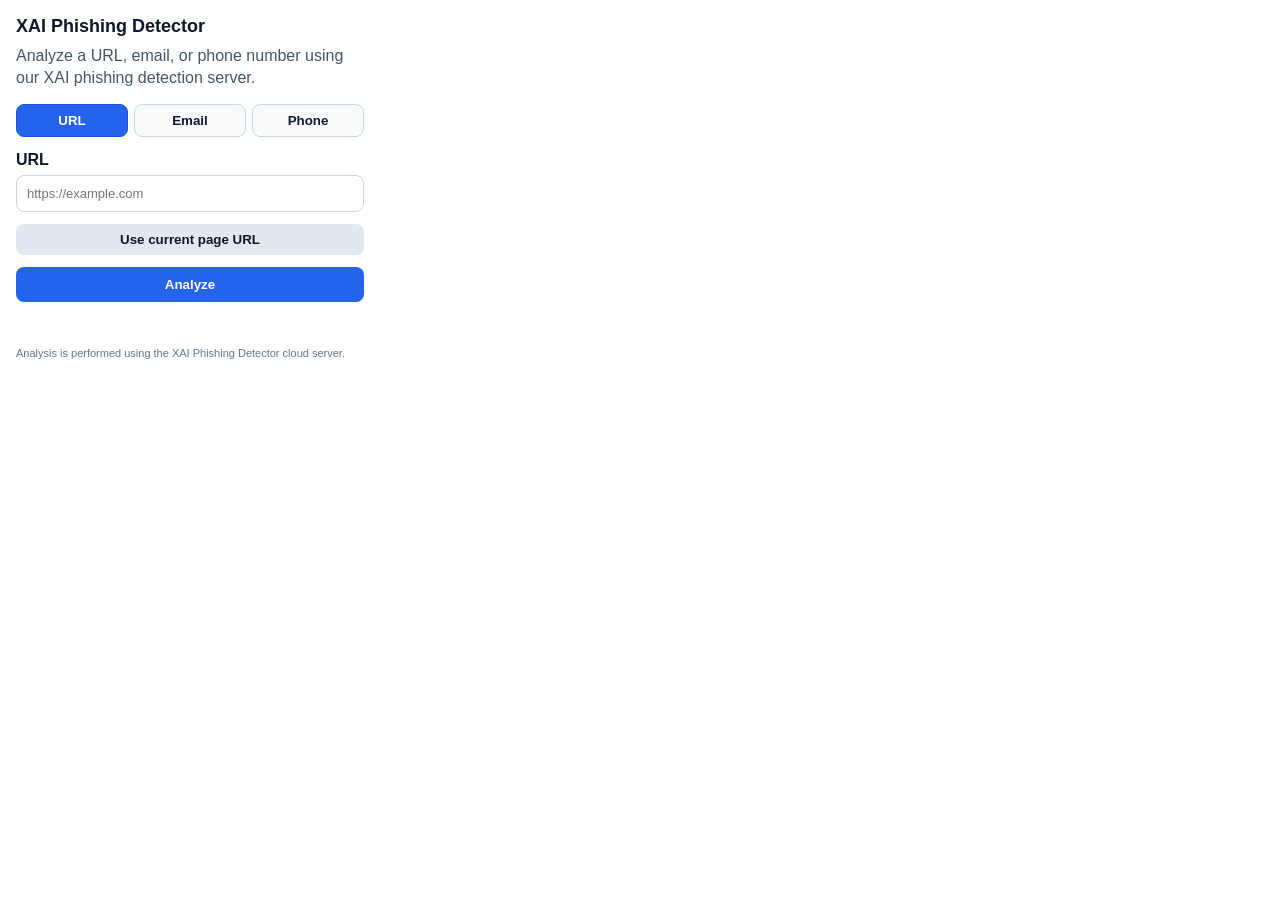
<file: extension/popup.html>
<!DOCTYPE html>
<html lang="en">
<head>
  <meta charset="UTF-8" />
  <meta name="viewport" content="width=device-width, initial-scale=1.0" />
  <title>XAI Phishing Detector</title>
  <link rel="stylesheet" href="styles.css" />
</head>

<body>

  <div class="container">

    <h1>XAI Phishing Detector</h1>

    <p class="description">
      Analyze a URL, email, or phone number using our
      XAI phishing detection server.
    </p>


    <!-- ======================================================
         ANALYSIS MODE SELECTOR
    ======================================================= -->

    <div class="selectors">

      <button
        class="mode-btn active"
        data-mode="url"
        type="button">
        URL
      </button>

      <button
        class="mode-btn"
        data-mode="email"
        type="button">
        Email
      </button>

      <button
        class="mode-btn"
        data-mode="phone"
        type="button">
        Phone
      </button>

    </div>


    <!-- ======================================================
         ANALYSIS FORM
    ======================================================= -->

    <form id="analyze-form">


      <!-- ================= URL PANEL ================= -->

      <div class="panel" id="url-panel">

        <label for="url-input">
          URL
        </label>

        <input
          id="url-input"
          name="url"
          type="text"
          placeholder="https://example.com"
          autocomplete="off"
        />

        <button
          type="button"
          id="fill-url-btn"
          class="small-btn">
          Use current page URL
        </button>

      </div>


      <!-- ================= EMAIL PANEL ================= -->

      <div
        class="panel hidden"
        id="email-panel">

        <label for="email-sender">
          Sender Email
        </label>

        <input
          id="email-sender"
          name="sender"
          type="email"
          placeholder="security@example.com"
          autocomplete="off"
        />

        <p class="note">
          This mode analyzes only the sender email address.
          No subject or email body is required.
        </p>

      </div>


      <!-- ================= PHONE PANEL ================= -->

      <div
        class="panel hidden"
        id="phone-panel">

        <label for="phone-input">
          Phone Number
        </label>

        <input
          id="phone-input"
          name="phone"
          type="text"
          placeholder="+1 800 123 4567"
          autocomplete="off"
        />

      </div>


      <!-- ================= SUBMIT ================= -->

      <button
        type="submit"
        id="submit-btn">
        Analyze
      </button>

    </form>


    <!-- ======================================================
         STATUS MESSAGE
    ======================================================= -->

    <div
      id="message"
      class="message">
    </div>


    <!-- ======================================================
         RESULT
    ======================================================= -->

    <div
      id="result"
      class="result hidden">
    </div>


    <!-- ======================================================
         FOOTER NOTE
    ======================================================= -->

    <p class="note footer-note">
      Analysis is performed using the XAI Phishing Detector
      cloud server.
    </p>

  </div>


  <script src="popup.js"></script>

</body>
</html>
</file>
<file: extension/styles.css>
:root {
  color-scheme: light;
  font-family: Arial, sans-serif;
}

* {
  box-sizing: border-box;
}

body {
  margin: 0;
  min-width: 320px;
  background: #ffffff;
  color: #0f172a;
}


/* ============================================================
   MAIN CONTAINER
============================================================ */

.container {
  width: 380px;
  max-width: 100%;
  padding: 16px;
}


/* ============================================================
   HEADER
============================================================ */

h1 {
  font-size: 18px;
  margin: 0 0 8px;
  color: #0f172a;
}

.description {
  color: #475569;
  margin: 0 0 14px;
  line-height: 1.4;
}


/* ============================================================
   MODE SELECTOR
============================================================ */

.selectors {
  display: flex;
  gap: 6px;
  margin-bottom: 14px;
}

.mode-btn {
  flex: 1;

  border: 1px solid #cbd5e1;
  border-radius: 8px;

  background: #f8fafc;
  color: #0f172a;

  padding: 8px 10px;

  cursor: pointer;

  font-weight: 600;

  transition:
    background 0.15s ease,
    border-color 0.15s ease;
}

.mode-btn:hover {
  background: #e2e8f0;
}

.mode-btn.active {
  background: #2563eb;
  color: white;
  border-color: #1d4ed8;
}


/* ============================================================
   PANELS
============================================================ */

.panel {
  margin-bottom: 12px;
}

.hidden {
  display: none !important;
}


/* ============================================================
   LABELS
============================================================ */

label {
  display: block;

  margin-bottom: 6px;

  font-weight: 600;

  color: #0f172a;
}


/* ============================================================
   INPUTS
============================================================ */

input,
textarea {
  width: 100%;

  padding: 10px;

  border: 1px solid #cbd5e1;
  border-radius: 8px;

  background: white;

  color: #0f172a;

  font-size: 13px;

  outline: none;
}

input:focus,
textarea:focus {
  border-color: #2563eb;
  box-shadow:
    0 0 0 2px rgba(37, 99, 235, 0.12);
}

input {
  margin-bottom: 8px;
}


/* ============================================================
   SUBMIT BUTTON
============================================================ */

button[type="submit"] {
  width: 100%;

  padding: 10px;

  border: none;
  border-radius: 8px;

  background: #2563eb;
  color: white;

  font-weight: 700;

  cursor: pointer;

  transition:
    background 0.15s ease,
    opacity 0.15s ease;
}

button[type="submit"]:hover {
  background: #1d4ed8;
}

button[type="submit"]:disabled {
  opacity: 0.65;
  cursor: wait;
}


/* ============================================================
   SMALL BUTTON
============================================================ */

.small-btn {
  width: 100%;

  margin-top: 4px;

  padding: 8px;

  border: none;
  border-radius: 8px;

  background: #e2e8f0;
  color: #0f172a;

  font-weight: 600;

  cursor: pointer;
}

.small-btn:hover {
  background: #cbd5e1;
}


/* ============================================================
   MESSAGE
============================================================ */

.message {
  margin-top: 10px;

  min-height: 22px;

  color: #dc2626;

  font-size: 12px;

  line-height: 1.4;
}


/* ============================================================
   RESULT CONTAINER
============================================================ */

.result {
  width: 100%;

  margin-top: 10px;

  padding: 12px;

  background: #f8fafc;

  border: 1px solid #cbd5e1;

  border-radius: 10px;

  max-height: 440px;

  overflow-y: auto;
  overflow-x: hidden;
}

.result.hidden {
  display: none !important;
}


/* ============================================================
   RESULT HEADINGS
============================================================ */

.result h2 {
  margin: 0 0 10px;

  font-size: 16px;

  color: #0f172a;
}

.result h3 {
  margin: 14px 0 8px;

  padding-bottom: 6px;

  border-bottom: 1px solid #e2e8f0;

  font-size: 13px;

  color: #1e293b;
}


/* ============================================================
   SECTIONS
============================================================ */

.result .section {
  margin-bottom: 12px;
}

.result .section:last-child {
  margin-bottom: 0;
}


/* ============================================================
   SUMMARY
============================================================ */

.result .summary {
  display: flex;

  flex-direction: column;

  gap: 0;
}


.result .field {
  display: grid;

  grid-template-columns: 105px minmax(0, 1fr);

  align-items: start;

  gap: 8px;

  padding: 7px 0;

  border-bottom: 1px solid #e2e8f0;
}


.result .field:last-child {
  border-bottom: none;
}


.result .field strong {
  color: #475569;

  font-size: 11px;

  font-weight: 700;
}


.result .field > span {
  min-width: 0;

  color: #0f172a;

  font-size: 11px;

  font-weight: 600;

  text-align: right;

  overflow-wrap: anywhere;
}


/* ============================================================
   INPUT VALUE
============================================================ */

.result .input-value {
  word-break: break-all;
}


/* ============================================================
   CONFIDENCE
============================================================ */

.confidence {
  margin-left: 5px;

  font-size: 10px;

  color: #64748b;

  font-weight: 600;
}


/* ============================================================
   PREDICTION BADGES
============================================================ */

.prediction {
  display: inline-block;

  padding: 3px 7px;

  border-radius: 999px;

  font-size: 9px;

  font-weight: 700;

  white-space: nowrap;
}


.prediction.phishing {
  background: #fee2e2;

  color: #b91c1c;
}


.prediction.legitimate {
  background: #dcfce7;

  color: #15803d;
}


/* ============================================================
   TABLE WRAPPER
============================================================ */

.table-wrapper {
  width: 100%;

  overflow-x: auto;

  border: 1px solid #e2e8f0;

  border-radius: 7px;

  background: white;
}


/* ============================================================
   RESULT TABLE
============================================================ */

.result-table {
  width: 100%;

  border-collapse: collapse;

  table-layout: fixed;

  font-size: 10px;
}


.result-table th {
  padding: 7px 4px;

  background: #e2e8f0;

  color: #0f172a;

  font-size: 9px;

  font-weight: 700;

  text-align: center;

  border-bottom: 1px solid #cbd5e1;

  white-space: normal;
}


.result-table th:first-child {
  text-align: left;
}


.result-table td {
  padding: 7px 4px;

  color: #334155;

  text-align: center;

  vertical-align: middle;

  border-bottom: 1px solid #e2e8f0;

  overflow-wrap: anywhere;
}


.result-table td:first-child {
  text-align: left;
}


.result-table tr:last-child td {
  border-bottom: none;
}


.result-table td strong {
  color: #0f172a;

  font-weight: 700;
}


/* Column widths */

.result-table th:nth-child(1),
.result-table td:nth-child(1) {
  width: 28%;
}

.result-table th:nth-child(2),
.result-table td:nth-child(2) {
  width: 25%;
}

.result-table th:nth-child(3),
.result-table td:nth-child(3) {
  width: 24%;
}

.result-table th:nth-child(4),
.result-table td:nth-child(4) {
  width: 23%;
}


/* ============================================================
   TOP FEATURES / EXTRACTED FEATURES
============================================================ */

.feature-list {
  display: flex;

  flex-direction: column;

  gap: 5px;

  margin: 0;

  padding: 0;
}


.feature-item {
  display: grid;

  grid-template-columns:
    minmax(0, 1fr)
    80px;

  align-items: center;

  gap: 8px;

  padding: 7px 8px;

  background: white;

  border: 1px solid #e2e8f0;

  border-radius: 6px;
}


.feature-name {
  min-width: 0;

  color: #334155;

  font-size: 10px;

  overflow-wrap: anywhere;
}


.feature-value {
  color: #0f172a;

  font-size: 10px;

  font-weight: 700;

  text-align: right;

  overflow-wrap: anywhere;
}


/* ============================================================
   NOTES
============================================================ */

.note {
  margin: 8px 0 0;

  font-size: 11px;

  line-height: 1.4;

  color: #64748b;
}


.footer-note {
  margin-top: 12px;
}


/* ============================================================
   CODE
============================================================ */

code {
  background: #e2e8f0;

  padding: 2px 4px;

  border-radius: 4px;

  font-size: 10px;
}
</file>
